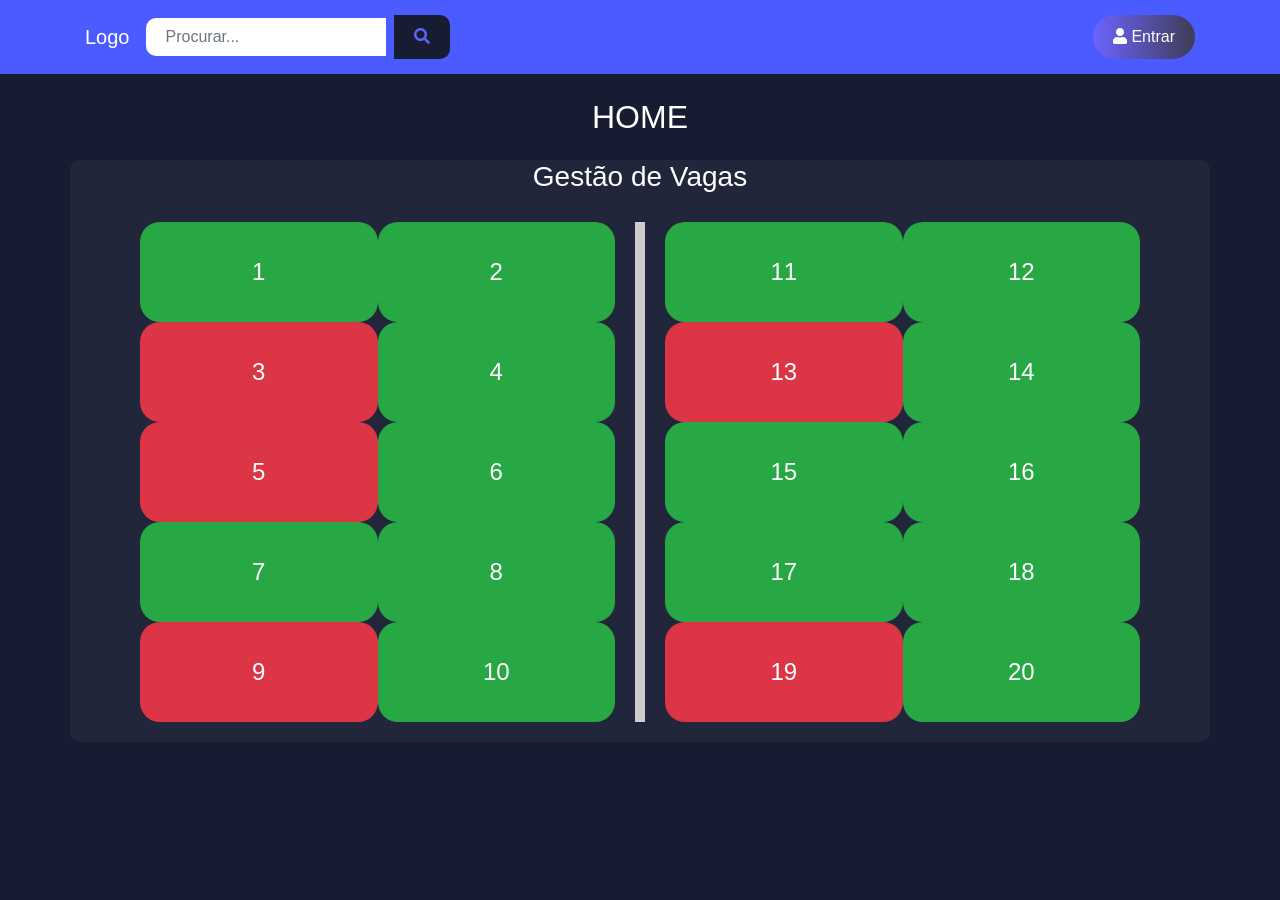
<file: ProjetoFinal/index.html>
<!DOCTYPE html>
<html lang="en">
<head>
    <meta charset="UTF-8">
    <meta name="viewport" content="width=device-width, initial-scale=1.0">
    <title>Gestão de Vagas</title>
    <link href="https://stackpath.bootstrapcdn.com/bootstrap/4.5.2/css/bootstrap.min.css" rel="stylesheet">
    <link href="https://cdnjs.cloudflare.com/ajax/libs/font-awesome/5.15.3/css/all.min.css" rel="stylesheet">
    <link rel="stylesheet" href="style.css">
</head>
<body>
    <nav class="navbar navbar-custom">
        <div class="container">
            <a class="navbar-brand text-white" href="#">Logo</a>
            <form class="form-inline my-2 my-lg-0 w-75">
                <input class="form-control mr-sm-2 search-input" type="search" placeholder="Procurar..." aria-label="Search">
                <button class="btn search-button" type="submit"><i class="fas fa-search"></i></button>
            </form>
            <button class="btn login-button"><i class="fas fa-user"></i> Entrar</button>
        </div>
    </nav>
    <div class="container-fluid">
        <div class="text-center my-4">
            <h2>HOME</h2>
        </div>
        <div class="container parking-lot">
            <div class="text-center">
                <h3>Gestão de Vagas</h3>
            </div>
            <div class="row linha">
                <!-- Coluna esquerda com as vagas -->
                <div class="col-md-5">
                    <div class="row">
                        <div class="col-6 vaga">
                            <div class="parking-slot available w-100">1</div>
                        </div>
                        <div class="col-6 vaga">
                            <div class="parking-slot available w-100">2</div>
                        </div>
                        <div class="col-6 vaga">
                            <div class="parking-slot occupied w-100">3</div>
                        </div>
                        <div class="col-6 vaga">
                            <div class="parking-slot available w-100">4</div>
                        </div>
                        <div class="col-6 vaga">
                            <div class="parking-slot occupied w-100">5</div>
                        </div>
                        <div class="col-6 vaga">
                            <div class="parking-slot available w-100">6</div>
                        </div>
                        <div class="col-6 vaga">
                            <div class="parking-slot available w-100">7</div>
                        </div>
                        <div class="col-6 vaga">
                            <div class="parking-slot available w-100">8</div>
                        </div>
                        <div class="col-6 vaga">
                            <div class="parking-slot occupied w-100">9</div>
                        </div>
                        <div class="col-6 vaga">
                            <div class="parking-slot available w-100">10</div>
                        </div>
                    </div>
                </div>
                <!-- Divisor de pista -->
                <div class="road">
                    <!-- Esta é a faixa que divide as duas colunas de vagas -->
                </div>
                <!-- Coluna direita com as vagas -->
                <div class="col-md-5">
                    <div class="row">
                        <div class="col-6 vaga">
                            <div class="parking-slot available w-100">11</div>
                        </div>
                        <div class="col-6 vaga">
                            <div class="parking-slot available w-100">12</div>
                        </div>
                        <div class="col-6 vaga">
                            <div class="parking-slot occupied w-100">13</div>
                        </div>
                        <div class="col-6 vaga">
                            <div class="parking-slot available w-100">14</div>
                        </div>
                        <div class="col-6 vaga">
                            <div class="parking-slot available w-100">15</div>
                        </div>
                        <div class="col-6 vaga">
                            <div class="parking-slot available w-100">16</div>
                        </div>
                        <div class="col-6 vaga">
                            <div class="parking-slot available w-100">17</div>
                        </div>
                        <div class="col-6 vaga">
                            <div class="parking-slot available w-100">18</div>
                        </div>
                        <div class="col-6 vaga">
                            <div class="parking-slot occupied w-100">19</div>
                        </div>
                        <div class="col-6 vaga">
                            <div class="parking-slot available w-100">20</div>
                        </div>
                    </div>
                </div>
            </div>
        </div>
    </div>
    <script src="https://code.jquery.com/jquery-3.5.1.slim.min.js"></script>
    <script src="https://cdn.jsdelivr.net/npm/@popperjs/core@2.5.4/dist/umd/popper.min.js"></script>
    <script src="https://stackpath.bootstrapcdn.com/bootstrap/4.5.2/js/bootstrap.min.js"></script>
</body>
</html>
</file>
<file: ProjetoFinal/style.css>
body {
    background-color: #171C32;
    color: #fff;
}

.navbar-custom {
    background-color: #4a5cff; /* Cor de fundo da navbar */
    padding: 15px;
}
.search-input {
    border-radius: 10px 0 0 10px; /* Bordas arredondadas para o campo de pesquisa */
    border: none;
    padding: 10px 20px;
    width: 100%;
    margin: 0px;
}
.search-button {
    border-radius: 0 10px 10px 0; /* Bordas arredondadas para o botão de pesquisa */
    border: none;
    background-color: #171C32;
    color: #5865F2;
    padding: 10px 20px;
}
.login-button {
    border-radius: 25px;
    background: linear-gradient(to right, #6c63ff, #3f3d56);
    color: white;
    border: none;
    padding: 10px 20px;
    margin-left: 15px;
}
.navbar-custom .form-inline {
    flex-grow: 1;
}

.parking-lot {
    background-color: #21263B;
    border-radius: 10px;
}

.parking-slot {
    height: 100px;
    border-radius: 20px;
    display: flex;
    justify-content: center;
    align-items: center;
    font-size: 1.5rem;
    position: relative;
}

.linha {
    justify-content: center;
    align-items: center;
}

.vaga {
    padding: 0px;
}

.parking-spot::before {
    content: 'P';
    position: absolute;
    top: 5px;
    left: 5px;
    font-size: 0.8rem;
}

.available {
    background-color: #28a745;
}

.occupied {
    background-color: #dc3545;
}
.road {
    width: 10px;
    height: 500px;
    background-color: #cccccc;
    margin: 20px;
}
</file>
